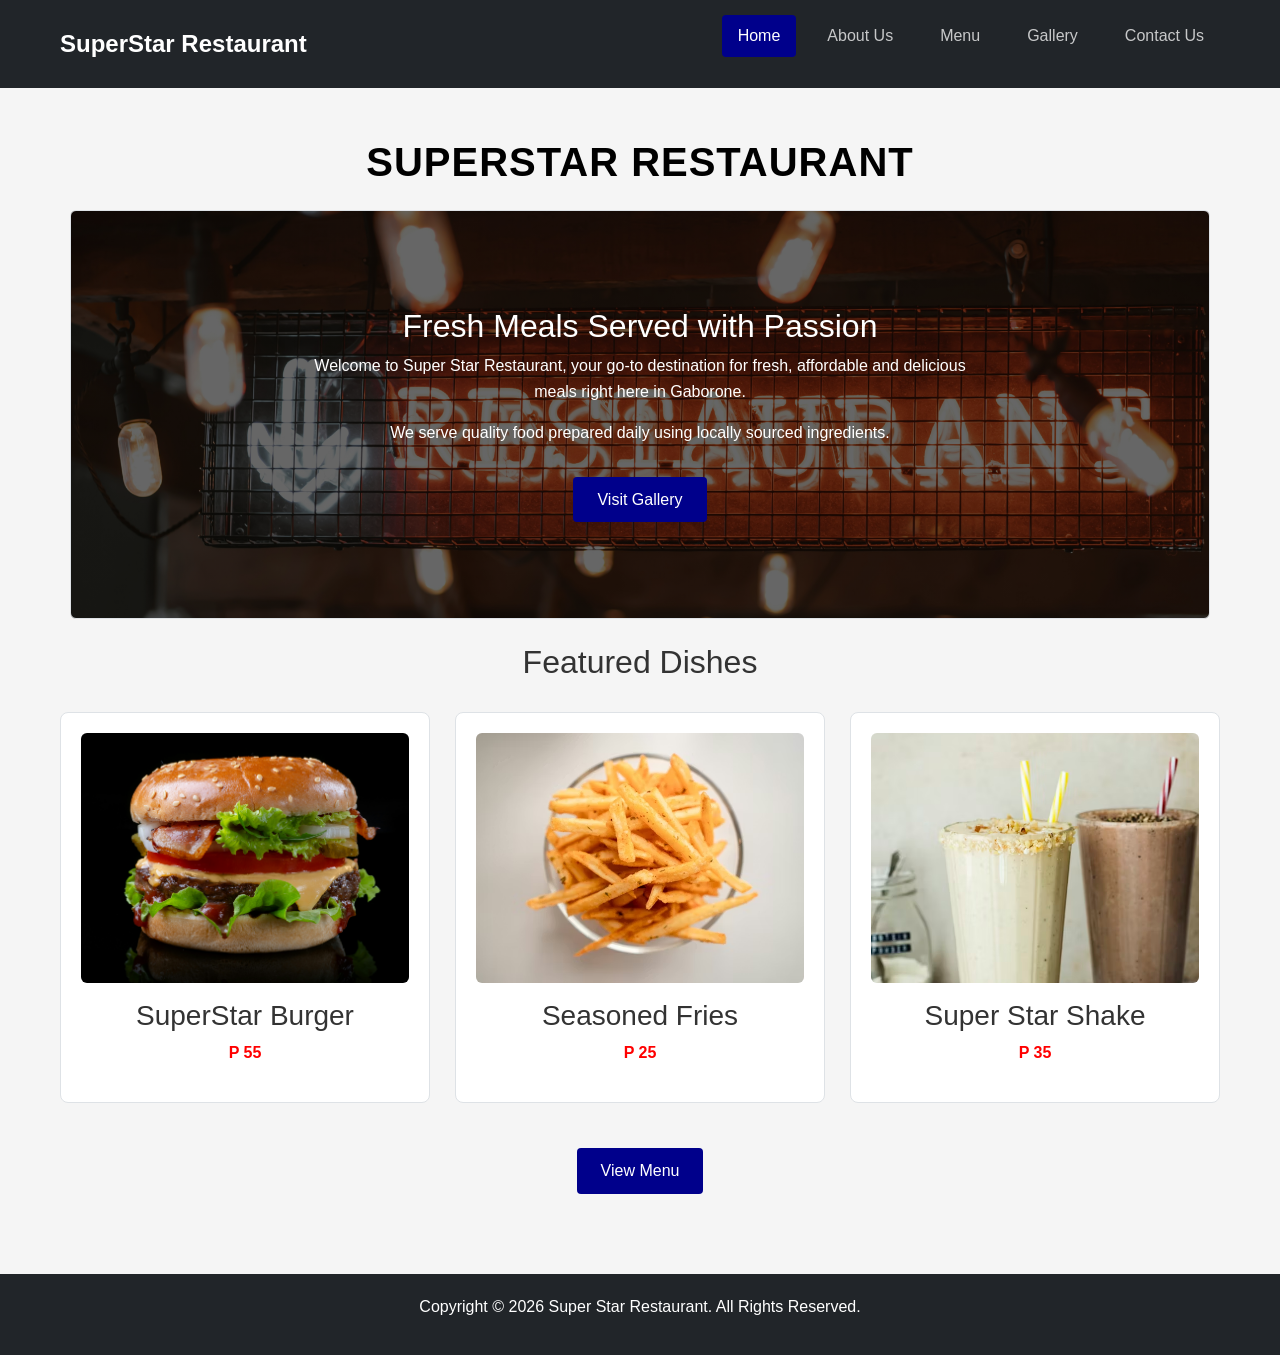
<file: index.html>
<!DOCTYPE html>
<html lang="en">
<head>
    <meta charset="UTF-8">
    <meta name="viewport" content="width=device-width, initial-scale=1.0">
    <title>SuperStar Home</title>
    <link href="https://cdn.jsdelivr.net/npm/bootstrap@5.3.0/dist/css/bootstrap.min.css" rel="stylesheet">
    <link rel="stylesheet" href="style.css">
    
<style>
    #home-banner {
        background-image: linear-gradient(rgba(0, 0, 0, 0.6), rgba(0, 0, 0, 0.6)), url('aboutbanner.jpg');
        background-size: cover;
        background-position: center;
        background-repeat: no-repeat;
        border-radius: 8px;
        padding: 60px 20px; /* Provides internal padding spacing inside the frame */
    }

    .hero-title-area { 
        text-align: center; 
        margin: 30px 0 10px; 
    }

    .main-title { 
        font-weight: 800; 
        letter-spacing: 1px; 
        color: black;
    }
</style>

</head>

<body>

    <header class="main-header">
        <nav class="custom-navbar">
        <a class="nav-brand" href="index.html">SuperStar Restaurant</a>
        <button class="nav-toggle" id="navToggle" aria-label="toggle navigation">
        <span class="hamburger"></span>
        </button>

     <ul class="nav-menu" id="navMenu">
        <li><a class="nav-link active" href="index.html">Home</a></li>
        <li><a class="nav-link" href="about.html">About Us</a></li>
        <li><a class="nav-link" href="menu.html">Menu</a></li>
        <li><a class="nav-link" href="gallery.html">Gallery</a></li>
        <li><a class="nav-link" href="contact.html">Contact Us</a></li>
     </ul>
        </nav>
    </header>

    <main class="content-wrapper">
    <header class="hero-title-area">
         <h1 class="main-title">SUPERSTAR RESTAURANT</h1>
    </header>

    <section id="home-banner" class="container py-5 my-4 border rounded">
        <div class="row align-items-center justify-content-center text-center p-5 text-white content-overlay">
        <div class="col-md-8">
        <h2>Fresh Meals Served with Passion</h2>
        <p>Welcome to Super Star Restaurant, your go-to destination for fresh, affordable and delicious meals right here in Gaborone.</p>
        <p>We serve quality food prepared daily using locally sourced ingredients.</p>
        <a href="gallery.html" class="custom-btn">Visit Gallery</a>
        </div>
        </div>
    </section>

    <section class="featured-section">
        <h2 class="section-title">Featured Dishes</h2>
     <section class="dish-grid">
        
        <article class="dish-card">
        <figure class="dish-figure">
        <img src="burger2.jpg" alt="SuperStar Burger" width="350" height="250" class="dish-img">
        </figure>
        <h3>SuperStar Burger</h3>
        <p class="price">P 55</p>
        </article>

        <article class="dish-card">
        <figure class="dish-figure">
        <img src="seasonedfries.avif" alt="Seasoned Fries" width="350" height="250" class="dish-img">
        </figure>
        <h3>Seasoned Fries</h3>
        <p class="price">P 25</p>
        </article>

        <article class="dish-card">
        <figure class="dish-figure">
        <img src="milkshake2.avif" alt="Super Star Shake" width="350" height="250" class="dish-img">
        </figure>
        <h3>Super Star Shake</h3>
        <p class="price">P 35</p>
        </article>

    </section>
            
    <footer class="center-action">
        <a href="menu.html" class="custom-btn">View Menu</a>
    </footer>
    </section>

    </main>

    <footer class="main-footer">
        <p>Copyright &copy; 2026 Super Star Restaurant. All Rights Reserved.</p>
    </footer>
    
    <script src="script.js"></script>
</body>
</html>
</file>
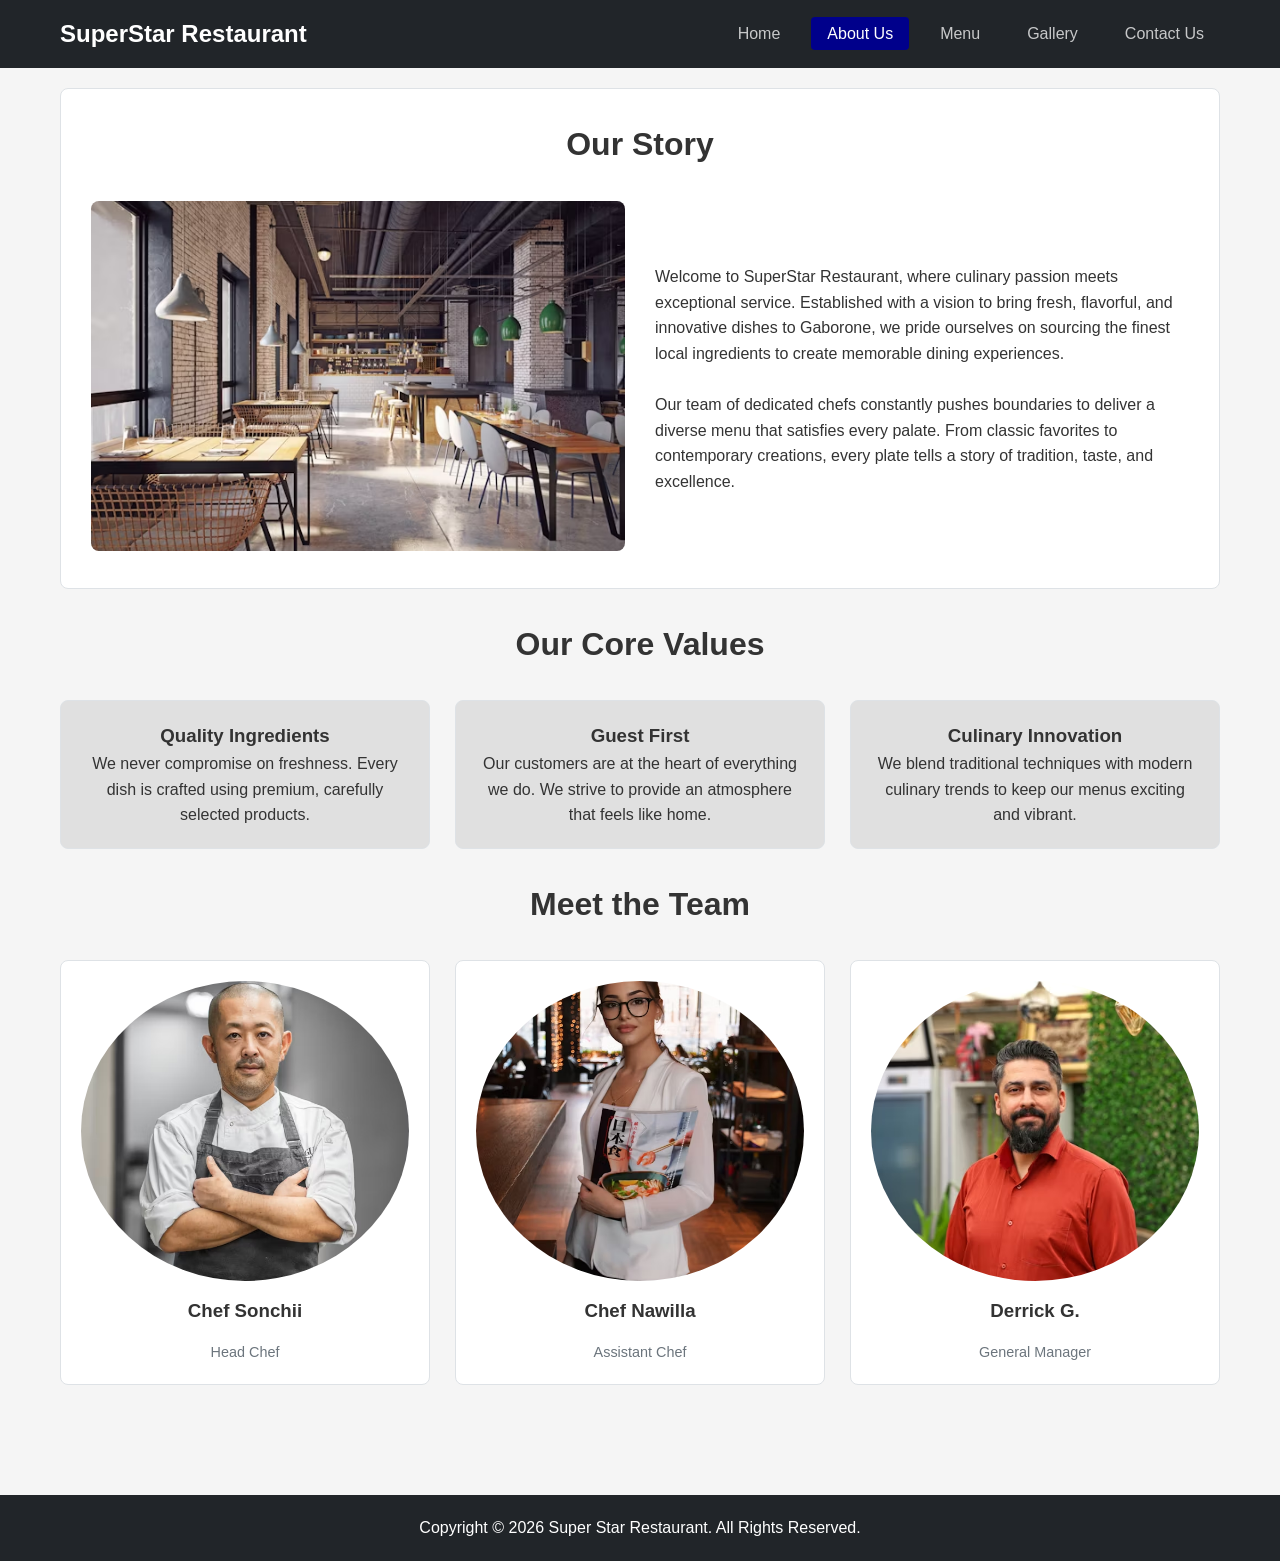
<file: about.html>
<!DOCTYPE html>
<html lang="en">
<head>
    <meta charset="UTF-8">
    <meta name="viewport" content="width=device-width, initial-scale=1.0">
    <title>SuperStar About Us</title>
   <link rel="stylesheet" href="style.css">

<style>
    .value-card { 
        background-color: #e0e0e0; 
    }
    
    .team-card { 
        display: flex; 
        flex-direction: column; 
        align-items: center; 
        gap: 15px; 
    }
    
    .team-img { 
        border-radius: 50%; 
        background-color: #999; 
    }
    
    .role-title { 
        color: #6c757d; 
        font-size: 0.9rem; 
    }
    
    .story-layout {
        display: grid;
        grid-template-columns: repeat(auto-fit, minmax(320px, 1fr));
        gap: 30px;
        align-items: center;
    }
    
    .story-img { 
        width: 100%; 
        max-width: 100%; 
        object-fit: cover; 
        border-radius: 8px; 
    }
</style>
</head>
<body>

    <header class="main-header">
        <nav class="custom-navbar">
        <a class="nav-brand" href="index.html">SuperStar Restaurant</a>
        <button class="nav-toggle" id="navToggle" aria-label="toggle navigation">
         <span class="hamburger"></span>
        </button>
        <ul class="nav-menu" id="navMenu">
        <li><a class="nav-link" href="index.html">Home</a></li>
        <li><a class="nav-link active" href="about.html">About Us</a></li>
        <li><a class="nav-link" href="menu.html">Menu</a></li>
        <li><a class="nav-link" href="gallery.html">Gallery</a></li>
        <li><a class="nav-link" href="contact.html">Contact Us</a></li>
        </ul>
        </nav>
    </header>

    <main class="content-wrapper">
        <section class="content-box">
        <h2 class="section-title">Our Story</h2>
        <div class="story-layout">
        <figure class="story-figure">
        <img src="homebanner.avif" class="story-img" alt="Our Restaurant Journey" width="500" height="350">
        </figure>
        <article class="story-text">
        <p>Welcome to SuperStar Restaurant, where culinary passion meets exceptional service. Established with a vision to bring fresh, flavorful, and innovative dishes to Gaborone, we pride ourselves on sourcing the finest local ingredients to create memorable dining experiences.</p>
        <br>
        <p>Our team of dedicated chefs constantly pushes boundaries to deliver a diverse menu that satisfies every palate. From classic favorites to contemporary creations, every plate tells a story of tradition, taste, and excellence.</p>
        </article>
        </div>
        </section>

    <section>
        <h2 class="section-title">Our Core Values</h2>
        <div class="values-grid">
        <div class="value-card">
        <h3>Quality Ingredients</h3>
        <p>We never compromise on freshness. Every dish is crafted using premium, carefully selected products.</p>
        </div>
        <div class="value-card">
        <h3>Guest First</h3>
        <p>Our customers are at the heart of everything we do. We strive to provide an atmosphere that feels like home.</p>
        </div>
        <div class="value-card">
        <h3>Culinary Innovation</h3>
        <p>We blend traditional techniques with modern culinary trends to keep our menus exciting and vibrant.</p>
        </div>
        </div>
    </section>

    <section>
        <h2 class="section-title">Meet the Team</h2>
        <div class="team-grid">
        
        <div class="team-card">
        <img src="assistantchef.avif" class="team-img" alt="Head Chef" width="100" height="300">
        <h3>Chef Sonchii</h3>
        <span class="role-title">Head Chef</span>
        </div>
        
        <div class="team-card">
        <img src="chef.avif" class="team-img" alt="Assistant chef" width="100" height="300">
        <h3>Chef Nawilla</h3>
        <span class="role-title">Assistant Chef</span>
        </div>
        
        <div class="team-card">
        <img src="manager.avif" class="team-img" alt="Restaurant Manager" width="100" height="300">
        <h3>Derrick G.</h3>
        <span class="role-title">General Manager</span>
        </div>
        </div>
    </section>
    </main>

    <footer class="main-footer">
        <p>Copyright &copy; 2026 Super Star Restaurant. All Rights Reserved.</p>
    </footer>

    <script src="script.js"></script>
</body>
</html>
</file>
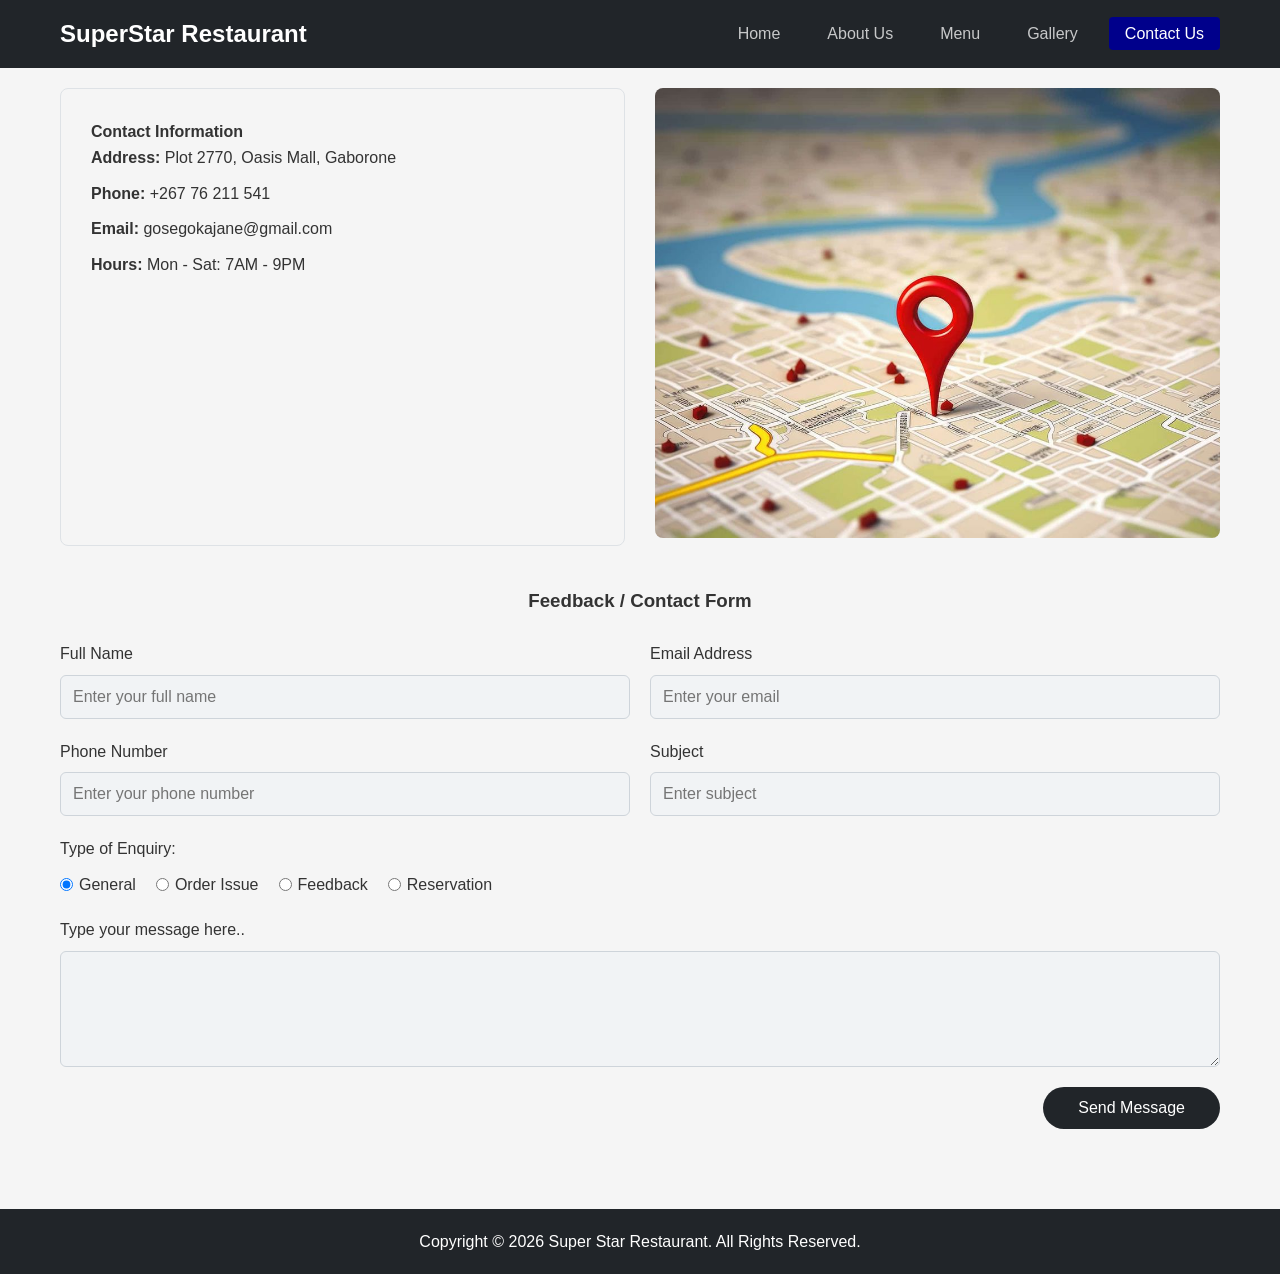
<file: contact.html>
<!DOCTYPE html>
<html lang="en">
<head>
    <meta charset="UTF-8">
    <meta name="viewport" content="width=device-width, initial-scale=1.0">
    <title>SuperStar Contact Us</title>
    <link rel="stylesheet" href="style.css">
    
    <style>
        .contact-info-block { 
            display: grid; 
            grid-template-columns: repeat(auto-fit, minmax(320px, 1fr)); 
            gap: 30px; 
            margin-bottom: 40px; 
        }
        .location-box { 
            border: 1px solid #dee2e6; 
            padding: 30px; 
            border-radius: 8px; 
            font-style: normal; 
        }
        .info-detail { margin-bottom: 10px; }
        .map-img { 
            width: 100%; 
            max-width: 100%; 
            object-fit: cover; 
            min-height: 250px; 
            border-radius: 8px; 
        }
        .form-section-title { 
            text-align: center; 
            margin-bottom: 25px; 
            font-weight: bold; 
        }
        .custom-form { 
            display: flex; 
            flex-direction: column; 
            gap: 20px; 
        }
        .form-row { 
            display: grid; 
            grid-template-columns: 1fr 1fr; 
            gap: 20px; 
        }
        .form-group { 
            display: flex; 
            flex-direction: column; 
            gap: 8px; 
        }
        .form-control { 
            width: 100%; 
            padding: 12px; 
            background-color: #f1f3f5; 
            border: 1px solid #ced4da; 
            border-radius: 6px; 
            font-size: 1rem; 
            font-family: inherit; 
        }
        .enquiry-fieldset { border: none; }
        .radio-group-container { 
            display: flex; 
            gap: 20px; 
            margin-top: 10px; 
        }
        .radio-label { 
            display: flex; 
            align-items: center; 
            gap: 6px; 
            cursor: pointer; 
        }
        .form-actions { 
            display: flex; 
            justify-content: flex-end; 
        }
        .btn-send { 
            background-color: #212529; 
            color: #fff; 
            padding: 12px 35px; 
            border: none; 
            border-radius: 50px; 
            cursor: pointer; 
            font-size: 1rem; 
            transition: background-color 0.2s; 
        }
        .btn-send:hover { background-color: #343a40; }

        @media (max-width: 768px) {
            .form-row { grid-template-columns: 1fr; }
            .radio-group-container { flex-direction: column; gap: 10px; }
        }
    </style>
</head>
<body>

    <header class="main-header">
        <nav class="custom-navbar">
        <a class="nav-brand" href="index.html">SuperStar Restaurant</a>
        <button class="nav-toggle" id="navToggle" aria-label="toggle navigation">
        <span class="hamburger"></span>
        </button>
        <ul class="nav-menu" id="navMenu">
        <li><a class="nav-link" href="index.html">Home</a></li>
        <li><a class="nav-link" href="about.html">About Us</a></li>
        <li><a class="nav-link" href="menu.html">Menu</a></li>
        <li><a class="nav-link" href="gallery.html">Gallery</a></li>
        <li><a class="nav-link active" href="contact.html">Contact Us</a></li>
        </ul>
        </nav>
    </header>

    <main class="content-wrapper">
        <section class="contact-container">
            
        <section class="contact-info-block">
        <address class="location-box">
        <h4 class="info-title">Contact Information</h4>
        <p class="info-detail"><strong>Address:</strong> Plot 2770, Oasis Mall, Gaborone</p>
        <p class="info-detail"><strong>Phone:</strong> +267 76 211 541</p>
        <p class="info-detail"><strong>Email:</strong> gosegokajane@gmail.com</p>
        <p class="info-detail"><strong>Hours:</strong> Mon - Sat: 7AM - 9PM</p>
        </address>
        <figure class="map-figure">
        <img src="location.jpg" class="map-img" alt="Location Map at Oasis Mall" width="600" height="450">
        </figure>
        </section>

        <h3 class="form-section-title">Feedback / Contact Form</h3>
            
        <form action="mailto:gosegokajane@gmail.com" method="post" enctype="text/plain" class="custom-form">
                
    <section class="form-row">
        <div class="form-group">
        <label class="form-label">Full Name</label>
        <input type="text" class="form-control" name="fullname" placeholder="Enter your full name" required>
        </div>
        <div class="form-group">
        <label class="form-label">Email Address</label>
        <input type="email" class="form-control" name="email" placeholder="Enter your email" required>
        </div>
    </section>

    <section class="form-row">
        <div class="form-group">
        <label class="form-label">Phone Number</label>
        <input type="tel" class="form-control" name="phone" placeholder="Enter your phone number">
        </div>
        <div class="form-group">
        <label class="form-label">Subject</label>
        <input type="text" class="form-control" name="subject" placeholder="Enter subject" required>
        </div>
        </section>

    <fieldset class="enquiry-fieldset">
        <legend class="form-label">Type of Enquiry:</legend>
        <div class="radio-group-container">
        <label class="radio-label">
        <input type="radio" class="form-check-input" name="enquiry" value="general" checked> General
        </label>
        <label class="radio-label">
        <input type="radio" class="form-check-input" name="enquiry" value="order"> Order Issue
        </label>
        <label class="radio-label">
        <input type="radio" class="form-check-input" name="enquiry" value="feedback"> Feedback
        </label>
        <label class="radio-label">
        <input type="radio" class="form-check-input" name="enquiry" value="reservation"> Reservation
        </label>
        </div>
    </fieldset>

        <div class="form-group">
        <label class="form-label">Type your message here..</label>
        <textarea class="form-control" name="message" rows="5" required></textarea>
        </div>

        <div class="form-actions">
        <button type="submit" class="btn-send">Send Message</button>
        </div>
    </form>
    </section>
    </main>

    <footer class="main-footer">
        <p>Copyright &copy; 2026 Super Star Restaurant. All Rights Reserved.</p>
    </footer>

    <script src="script.js"></script>
</body>
</html>
</file>
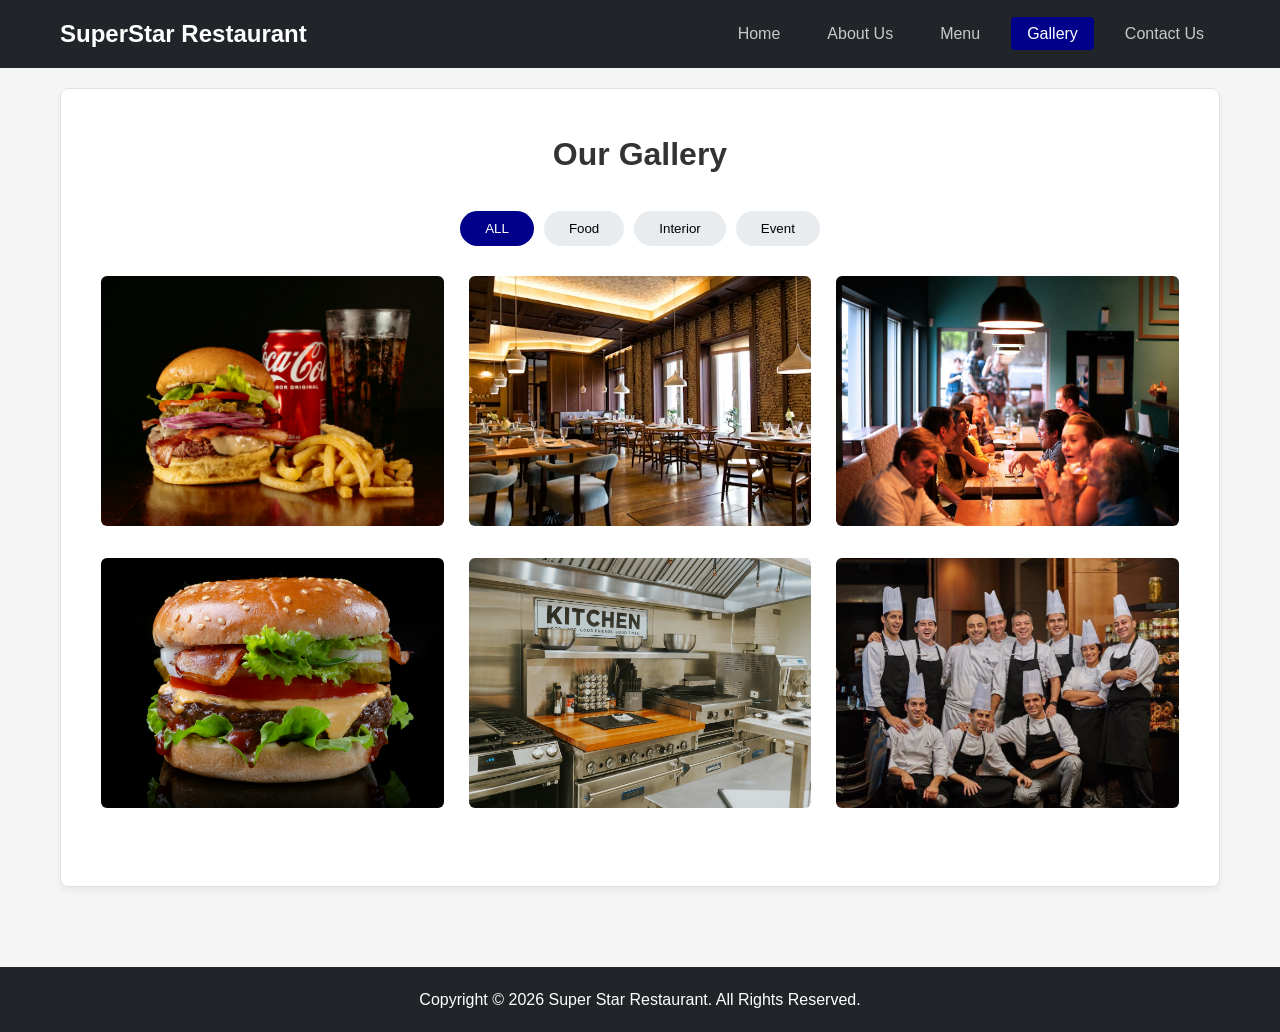
<file: gallery.html>
<!DOCTYPE html>
<html lang="en">
<head>
    <meta charset="UTF-8">
    <meta name="viewport" content="width=device-width, initial-scale=1.0">
    <title>SuperStar Gallery</title>
    <link rel="stylesheet" href="style.css">
    
<style>
    .gallery-section {
        background: #fff;
        padding: 40px;
        border-radius: 8px;
        border: 1px solid #dee2e6;
        box-shadow: 0 4px 6px rgba(0,0,0,0.05);
        position: relative;
        z-index: 2;
    }
    
    .gallery-filter-nav {
        display: flex;
        justify-content: center;
        gap: 10px;
        margin-bottom: 30px;
    }
    
    .filter-btn {
        border-radius: 50px;
        padding: 10px 25px;
        background-color: #e9ecef;
        border: none;
        cursor: pointer;
        font-weight: 500;
        transition: all 0.2s;
    }
    
    .filter-btn.active {
        background-color: darkblue;
        color: #fff;
    }
    
    .filter-btn:hover:hover {
        background-color: lightskyblue;
        color: white;
    }
    .gallery-pane { 
        display: none; 
    }
    
    .gallery-pane.active { 
        display: block; 
    }

    
    .gallery-img { 
        transition: transform 0.3s ease; 
    }
    
    .gallery-img:hover {
        transform: scale(1.03);
    }

    @media (max-width: 768px) {
        .gallery-filter-nav { 
            flex-wrap: wrap; 
        }
    }
</style>
</head>
<body>

    <header class="main-header">
        <nav class="custom-navbar">
        <a class="nav-brand" href="index.html">SuperStar Restaurant</a>
        <button class="nav-toggle" id="navToggle" aria-label="toggle navigation">
        <span class="hamburger"></span>
        </button>
        <ul class="nav-menu" id="navMenu">
        <li><a class="nav-link" href="index.html">Home</a></li>
        <li><a class="nav-link" href="about.html">About Us</a></li>
        <li><a class="nav-link" href="menu.html">Menu</a></li>
        <li><a class="nav-link active" href="gallery.html">Gallery</a></li>
        <li><a class="nav-link" href="contact.html">Contact Us</a></li>
        </ul>
        </nav>
    </header>

    <main class="content-wrapper">
        <section class="gallery-section shadow-sm">
        <h2 class="section-title">Our Gallery</h2>
            
    <nav class="gallery-filter-nav">
        <button class="filter-btn active" data-target="all">ALL</button>
        <button class="filter-btn" data-target="food">Food</button>
        <button class="filter-btn" data-target="interior">Interior</button>
        <button class="filter-btn" data-target="events">Event</button>
    </nav>

    <section class="gallery-panes-container">
                
        <section class="gallery-pane active" id="all">
            <section class="gallery-grid">
        <figure class="gallery-item"><img src="classiccombo.jpg" class="gallery-img" alt="Food Item" width="380" height="250"></figure>
        <figure class="gallery-item"><img src="interior.avif" class="gallery-img" alt="Restaurant Interior" width="380" height="250"></figure>
        <figure class="gallery-item"><img src="event.jpg" class="gallery-img" alt="Special Event" width="380" height="250"></figure>
        <figure class="gallery-item"><img src="burger2.jpg" class="gallery-img" alt="Burger Dish" width="380" height="250"></figure>
        <figure class="gallery-item"><img src="interior2.jpg" class="gallery-img" alt="Restaurant Dinning Area" width="380" height="250"></figure>
        <figure class="gallery-item"><img src="team.jpg" class="gallery-img" alt="SuperStar Team" width="380" height="250"></figure>
            </section>
    </section>

    <section class="gallery-pane" id="food">
         <section class="gallery-grid">
        <figure class="gallery-item"><img src="breakfastcombo.jpg" class="gallery-img" alt="Breakfast Dish" width="380" height="250"></figure>
        <figure class="gallery-item"><img src="classiccombo.jpg" class="gallery-img" alt="Classic Combo Platter" width="380" height="250"></figure>
        <figure class="gallery-item"><img src="doubletrouble.jpg" class="gallery-img" alt="Double Stacked Burger" width="380" height="250"></figure>
        <figure class="gallery-item"><img src="loadedfries.avif" class="gallery-img" alt="Basket of Loaded Fries" width="380" height="250"></figure>
        </section>
    </section>

    <section class="gallery-pane" id="interior">
            <section class="gallery-grid">
        <figure class="gallery-item"><img src="interior.avif" class="gallery-img" alt="Front Counter Area" width="380" height="250"></figure>
        <figure class="gallery-item"><img src="interior2.jpg" class="gallery-img" alt="Booth Seating" width="380" height="250"></figure>
        </section>
            </section>

    <section class="gallery-pane" id="events">
            <section class="gallery-grid">
        <figure class="gallery-item"><img src="event.jpg" class="gallery-img" alt="Catering Event Setup" width="380" height="250"></figure>
        <figure class="gallery-item"><img src="evnt2.avif" class="gallery-img" alt="Birthday Celebration Setup" width="380" height="250"></figure>
            </section>
        </section>

    </section>
</section>
</main>

<footer class="main-footer">
        <p>Copyright &copy; 2026 Super Star Restaurant. All Rights Reserved.</p>
</footer>

    <script src="script.js"></script>
</body>
</html>
</file>
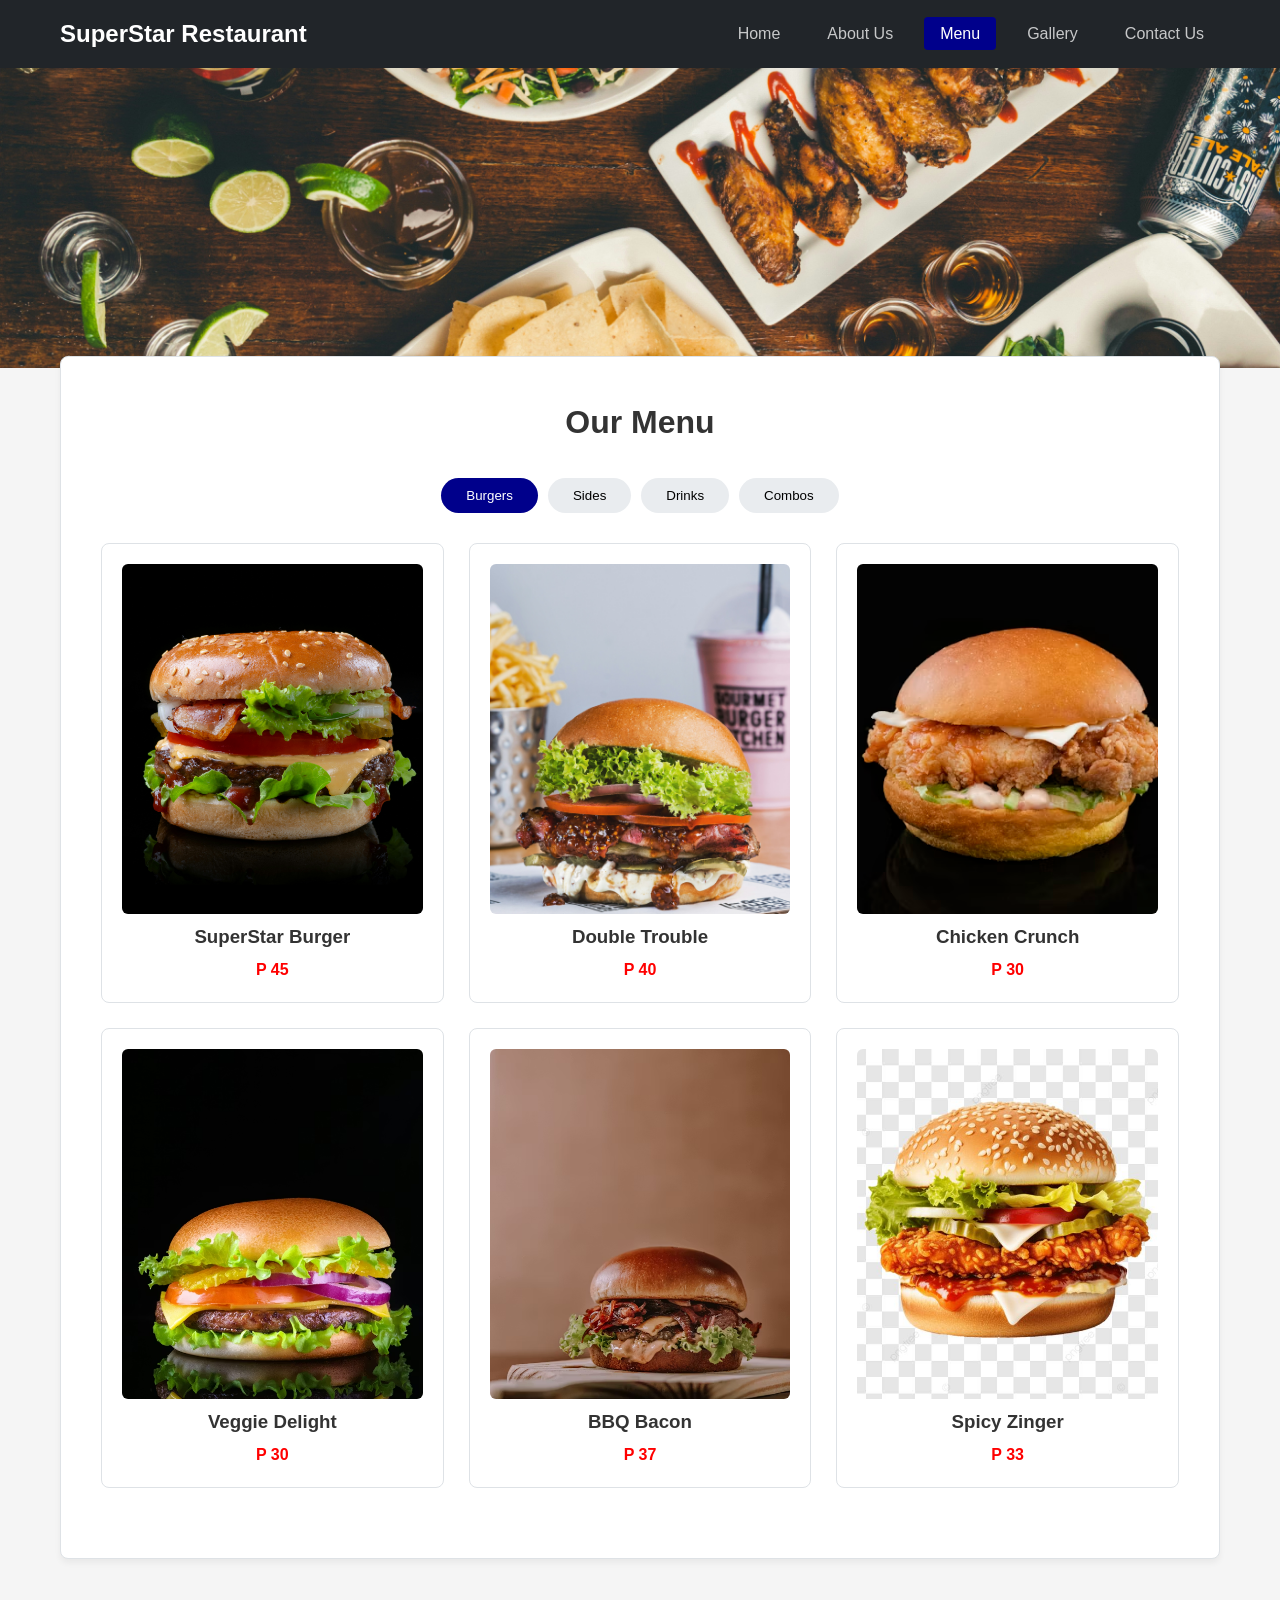
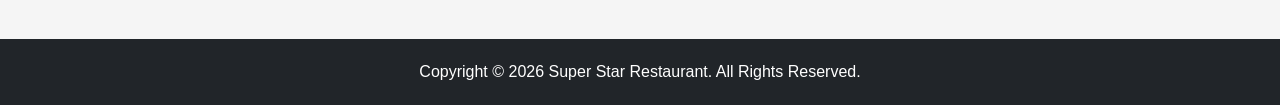
<file: menu.html>
<!DOCTYPE html>
<html lang="en">
<head>
    <meta charset="UTF-8">
    <meta name="viewport" content="width=device-width, initial-scale=1.0">
    <title>SuperStar Menu</title>
    <link rel="stylesheet" href="style.css">
    
<style>
    .banner-container { 
        width: 100%; 
        overflow: hidden; 
    }
    
    .menu-banner-img { 
        width: 100%; 
        height: 300px; 
        object-fit: cover; 
    }
    
    .menu-section {
        background: #fff;
        padding: 40px;
        border-radius: 8px;
        border: 1px solid #dee2e6;
        margin-top: -40px;
        box-shadow: 0 4px 6px rgba(0,0,0,0.05);
        position: relative;
        z-index: 2;
    }
    
    .menu-filter-nav {
        display: flex;
        justify-content: center;
        gap: 10px;
        margin-bottom: 30px;
    }
    
    .filter-btn {
        border-radius: 50px;
        padding: 10px 25px;
        background-color: #e9ecef;
        border: none;
        cursor: pointer;
        font-weight: 500;
        transition: all 0.2s;
    }
    
    .filter-btn.active {
        background-color: darkblue;
        color: #fff;
    }
    
    .filter-btn:hover {
        background-color:lightskyblue ;
        color:white;
    }
    .menu-pane { 
        display: none; 
    }
    
    .menu-pane.active { 
        display: block; 
    }

    @media (max-width: 768px) {
        .menu-filter-nav { 
            flex-wrap: wrap; 
        }
    }
</style>
</head>
<body>

    <header class="main-header">
        <nav class="custom-navbar">
        <a class="nav-brand" href="index.html">SuperStar Restaurant</a>
        <button class="nav-toggle" id="navToggle" aria-label="toggle navigation">
        <span class="hamburger"></span>
        </button>
        <ul class="nav-menu" id="navMenu">
        <li><a class="nav-link" href="index.html">Home</a></li>
        <li><a class="nav-link" href="about.html">About Us</a></li>
        <li><a class="nav-link active" href="menu.html">Menu</a></li>
        <li><a class="nav-link" href="gallery.html">Gallery</a></li>
        <li><a class="nav-link" href="contact.html">Contact Us</a></li>
        </ul>
        </nav>
    </header>

    <section class="banner-container">
        <img src="menubanner.jpg" alt="Our Delicious Menu" class="menu-banner-img" width="100%" height="250">
    </section>

    <main class="content-wrapper">
        <section class="menu-section shadow-sm">
        <h2 class="section-title">Our Menu</h2>
            
    <nav class="menu-filter-nav">
        <button class="filter-btn active" data-target="burgers">Burgers</button>
        <button class="filter-btn" data-target="sides">Sides</button>
        <button class="filter-btn" data-target="drinks">Drinks</button>
        <button class="filter-btn" data-target="combos">Combos</button>
    </nav>

    <section class="menu-panes-container">
                
    <section class="menu-pane active" id="burgers">
            
    <section class="menu-grid">
    
    <article class="menu-card">
        <img src="burger2.jpg" alt="SuperStar Burger" width="350" height="350" class="menu-img">
        <h3>SuperStar Burger</h3>
        <p class="price">P 45</p>
    </article>
                        
    <article class="menu-card">
        <img src="doubletrouble.jpg" alt="Double Trouble Burger" width="350" height="350" class="menu-img">
        <h3>Double Trouble</h3>
        <p class="price">P 40</p>
    </article>
                        
    <article class="menu-card">
        <img src="chickencrunch2.avif" alt="Chicken Crunch" width="350" height="350" class="menu-img">
        <h3>Chicken Crunch</h3>
        <p class="price">P 30</p>
    </article>
                        
    <article class="menu-card">
        <img src="veggieburger.avif" alt="Veggie Delight" width="350" height="350" class="menu-img">
        <h3>Veggie Delight</h3>
        <p class="price">P 30</p>
    </article>
                        
    <article class="menu-card">
        <img src="bbqburger.avif" alt="BBQ Bacon Burger" width="350" height="350" class="menu-img">
        <h3>BBQ Bacon</h3>
        <p class="price">P 37</p>
    </article>
                        
    <article class="menu-card">
        <img src="zinger.jpg" alt="Spicy Zinger Burger" width="350" height="350" class="menu-img">
        <h3>Spicy Zinger</h3>
        <p class="price">P 33</p>
    </article>
                    
    </section>
                
    </section>

    <section class="menu-pane" id="sides">
                    
    <section class="menu-grid">
                    
    <article class="menu-card">
        <img src="seasonedfries.avif" alt="Seasoned Fries" width="350" height="300" class="menu-img">
        <h3>Seasoned Fries</h3>
        <p class="price">P 25</p>
    </article>
                        
    <article class="menu-card">
        <img src="onionring.avif" alt="Onion Rings" width="350" height="300" class="menu-img">
        <h3>Onion Rings</h3>
        <p class="price">P 28</p>
    </article>
            
    <article class="menu-card">
        <img src="coleslaw.jpg" alt="Coleslaw Cup" width="350" height="300" class="menu-img">
        <h3>Coleslaw Cup</h3>
        <p class="price">P 20</p>
    </article>
    
    <article class="menu-card">
        <img src="loaded.jpg" alt="Loaded Fries" width="350" height="300" class="menu-img">
        <h3>Loaded Fries</h3>
        <p class="price">P 38</p>
    </article>
                        
    <article class="menu-card">
        <img src="garlicbread.avif" alt="Garlic Bread" width="350" height="300" class="menu-img">
        <h3>Garlic Bread</h3>
        <p class="price">P 30</p>
    </article>
                        
    <article class="menu-card">
        <img src="mozzerallasticks.avif" alt="Mozzarella Sticks" width="350" height="300" class="menu-img">
        <h3>Mozzarella Sticks</h3>
        <p class="price">P 45</p>
    </article>
                    
    </section>
                
    </section>

    <section class="menu-pane" id="drinks">
                    
    <section class="menu-grid">
                        
    <article class="menu-card">
        <img src="lemonade.jpg" alt="Lemonade" width="350" height="350" class="menu-img">
        <h3>Lemonade</h3>
        <p class="price">P 22</p>
    </article>
                        
    <article class="menu-card">
        <img src="milkshake2.avif" alt="Super Star Shake" width="350" height="350" class="menu-img">
        <h3>Super Star Shake</h3>
        <p class="price">P 35</p>
    </article>
                        
    <article class="menu-card">
        <img src="softdrink.jpg" alt="Soft Drinks" width="350" height="350" class="menu-img">
        <h3>Soft Drinks</h3>
        <p class="price">P 15</p>
    </article>
                        
    <article class="menu-card">
        <img src="bottledwater.avif" alt="Bottled Water" width="350" height="350" class="menu-img">
        <h3>Bottled Water</h3>
        <p class="price">P 10</p>
    </article>
                        
    <article class="menu-card">
        <img src="icetea.avif" alt="Iced Tea" width="350" height="350" class="menu-img">
        <h3>Iced Tea</h3>
        <p class="price">P 20</p>
    </article>
                        
    <article class="menu-card">
        <img src="orangejuice.avif" alt="Orange Juice" width="350" height="350" class="menu-img">
        <h3>Orange Juice</h3>
        <p class="price">P 25</p>
    </article>
                    
    </section>
                
    </section>

    <section class="menu-pane" id="combos">
                    
    <section class="menu-grid">
                        
    <article class="menu-card">
        <img src="classiccombo.jpg" alt="Classic Combo" width="350" height="300" class="menu-img">
        <h3>Classic Combo</h3>
        <p class="price">P 80</p>
    </article>
                        
    <article class="menu-card">
        <img src="deal.jpg" alt="Super Star Deal" width="350" height="300" class="menu-img">
        <h3>Super Star Deal</h3>
        <p class="price">P 110</p>
    </article>
        
    <article class="menu-card">
        <img src="snack.jpg" alt="Snack Attack" width="350" height="300" class="menu-img">
        <h3>Snack Attack</h3>
        <p class="price">P 95</p>
    </article>
                        
    <article class="menu-card">
        <img src="familyfeast.avif" alt="Family Feast" width="350" height="300" class="menu-img">
        <h3>Family Feast</h3>
        <p class="price">P 280</p>
    </article>
                        
    <article class="menu-card">
        <img src="couple.jpg" alt="Couple Deal" width="350" height="300" class="menu-img">
        <h3>Couple Deal</h3>
        <p class="price">P 150</p>
    </article>
                        
    <article class="menu-card">
        <img src="breakfastcombo.jpg" alt="Breakfast Combo" width="350" height="300" class="menu-img">
        <h3>Breakfast Combo</h3>
        <p class="price">P 70</p>
    </article>
    
    </section>
                
    </section>

    </section>
        
    </section>
    
    </main>

    <footer class="main-footer">
        <p>Copyright &copy; 2026 Super Star Restaurant. All Rights Reserved.</p>
    </footer>

    <script src="script.js"></script>
</body>
</html>
</file>
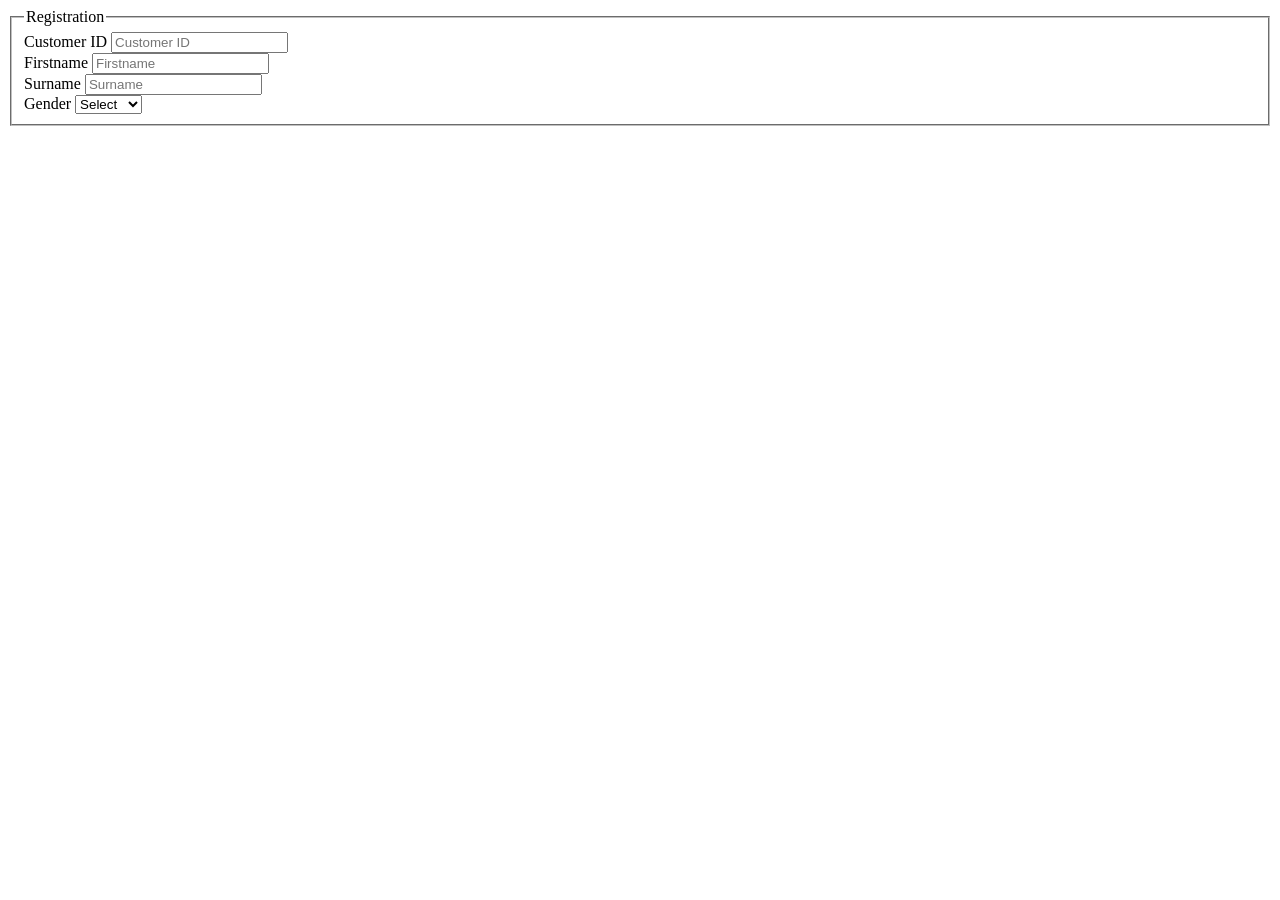
<file: register.html>
<!DOCTYPE html>
<html lang="en">
<head>
    <meta charset="UTF-8">
    <meta name="viewport" content="width=device-width, initial-scale=1.0">
    <title>Document</title>
</head>
<body>
 <fieldset id="fieldset">
   
             <legend>Registration</legend>
    
    
    <label for="customerid">Customer ID</label>  
    <input type="text" id="customerid"required placeholder="Customer ID"><br>

   
   
    <label for="firstname">Firstname</label>  
    <input type="text" id="firstname"required placeholder="Firstname"><br>

   
   
    <label for="surname">Surname</label>  
    <input type="text" id="surname"required placeholder="Surname"><br>


   
   
    <label for="gender">Gender</label>  
    <select id="gender" onchange="alert(this.value)">
         <option value="O">Select</option>
        <option value="F">Female</option>
         <option value="M">Male</option>
       



</body>
</html>
</file>
<file: style.css>
* {
    margin: 0;
    padding: 0;
    box-sizing: border-box;
}

body {
    font-family: 'Segoe UI', Tahoma, Geneva, Verdana, sans-serif;
    background-color: whitesmoke;
    color: #333;
    line-height: 1.6;
}

.content-wrapper {
    max-width: 1200px;
    margin: 0 auto;
    padding: 20px;
}

.section-title {
    text-align: center;
    margin-bottom: 30px;
    font-size: 2rem;
}

.custom-btn {
    display: inline-block;
    background-color: darkblue;
    color: white;
    padding: 10px 24px;
    text-decoration: none;
    border-radius: 4px;
    transition: background-color 0.3s;
    margin-top: 15px;
}

.custom-btn:hover { background-color: #0b5ed7; }
.price { font-weight: bold; color: red; margin-top: 5px; }
.center-action { text-align: center; margin-top: 20px; }



.main-header {
    background-color: #212529;
    padding: 15px 0;
    position: sticky;
    top: 0;
    z-index: 1000;
}

.custom-navbar {
    display: flex;
    justify-content: space-between;
    align-items: center;
    max-width: 1200px;
    margin: 0 auto;
    padding: 0 20px;
}

.nav-brand {
    color: #fff;
    font-size: 1.5rem;
    text-decoration: none;
    font-weight: bold;
}

.nav-menu {
    display: flex;
    list-style: none;
    gap: 15px;
}

.nav-link {
    color: rgba(255, 255, 255, 0.75);
    text-decoration: none;
    padding: 8px 16px;
    border-radius: 4px;
    transition: all 0.3s ease;
}

.nav-link:hover, .nav-link.active {
    color: #fff;
    background-color: darkblue;
}

.nav-toggle {
    display: none;
    background: none;
    border: none;
    cursor: pointer;
}

.hamburger {
    display: block;
    width: 25px;
    height: 3px;
    background: #fff;
    position: relative;
}

.hamburger::before, .hamburger::after {
    content: '';
    position: absolute;
    width: 25px;
    height: 3px;
    background: #fff;
    left: 0;
    transition: 0.3s;
}
.hamburger::before { top: -8px; }
.hamburger::after { bottom: -8px; }


   

.dish-grid, .menu-grid, .gallery-grid, .values-grid, .team-grid {
    display: grid;
    grid-template-columns: repeat(auto-fit, minmax(280px, 1fr));
    gap: 25px;
    margin: 30px 0;
}

.content-box {
    border: 1px solid #dee2e6;
    padding: 30px;
    margin-bottom: 30px;
    background-color: #fff;
    border-radius: 8px;
}

.dish-card, .menu-card, .value-card, .team-card {
    background: white;
    padding: 20px;
    border-radius: 8px;
    border: 1px solid #dee2e6;
    text-align: center;
}

.dish-img, .menu-img, .gallery-img, .team-img {
    width: 100%;
    max-width: 100%;
    object-fit: cover;
    border-radius: 6px;
}

.main-footer { 
    background-color: #212529; 
    color: #fff; 
    text-align: center; 
    padding: 20px 0; 
    margin-top: 60px; 
}


@media (max-width: 768px) {
    .nav-toggle { display: block; }
    
    .nav-menu {
        display: none;
        flex-direction: column;
        width: 100%;
        background-color: #212529;
        position: absolute;
        top: 60px;
        left: 0;
        padding: 20px;
        box-shadow: 0 4px 10px rgba(0,0,0,0.15);
    }
    
    .nav-menu.open { display: flex; }
    
    .nav-toggle.active .hamburger { background: transparent; }
    .nav-toggle.active .hamburger::before { transform: rotate(45deg); top: 0; }
    .nav-toggle.active .hamburger::after { transform: rotate(-45deg); bottom: 0; }
    
    .dish-grid, .menu-grid, .gallery-grid, .values-grid, .team-grid { 
        grid-template-columns: 1fr; 
    }
}
</file>
